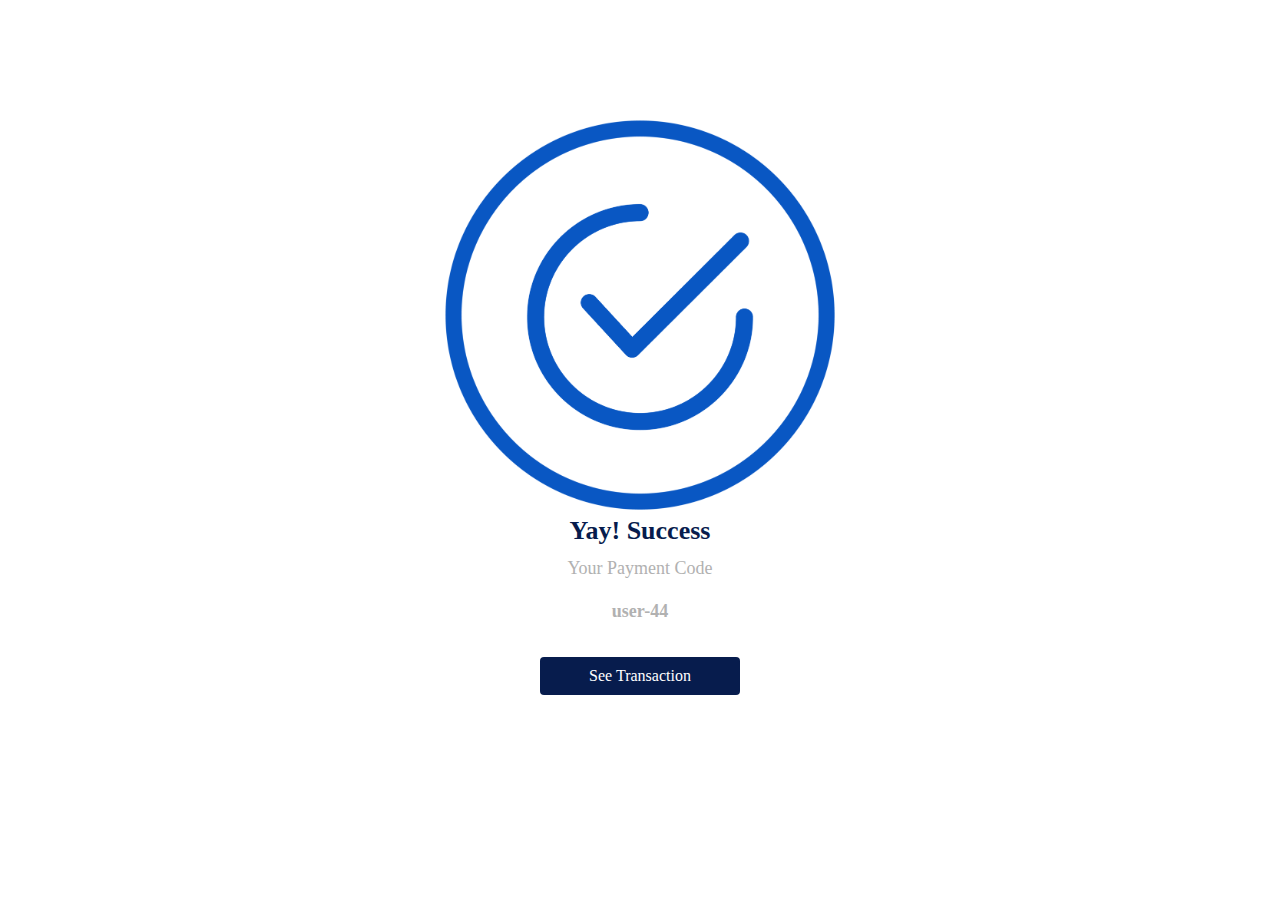
<file: success.html>
<!DOCTYPE html>
<html lang="en">

  <head>
    <meta charset="UTF-8">
    <meta name="viewport" content="width=device-width, initial-scale=1.0">
    <title>Success</title>
    <link rel="stylesheet" href="frontend/libraries/bootstrap/css/bootstrap.css" />
    <link rel="stylesheet" href="frontend/libraries/fontawesome/css/all.css" />
    <link rel="stylesheet" href="frontend/libraries/fontawesome/css/fontawesome.css" />
    <link rel="stylesheet" href="frontend/libraries/fontawesome/css/brands.css" />
    <link rel="stylesheet" href="frontend/libraries/fontawesome/css/solid.css" />
    <link rel="stylesheet" href="frontend/style/style.css" />
  </head>

  <body>
    <div class="section-success d-flex align-items-center">
      <div class="col text-center">
        <img src="frontend/images/success.png" alt="" class="img-fluid" />
        <h1>Yay! Success</h1>
        <p class="muted">
          Your Payment Code
        </p>
        <p class="muted font-weight-bold">
          user-44
        </p>
        <a href="" class="btn btn-home-page mt-3 px-5">
          See Transaction
        </a>
      </div>
    </div>
  </body>

</html>
</file>
<file: frontend/style/style.css>
body {
  background-color: #fff;
  font-family: "Montserrat";
}

nav ul li a {
  font-size: small;
}

.main-color {
  background-color: #17416b;
}

.btn-primary {
  background-color: #1c3d77;
  border: 0;
}

.btn-no-color {
  background-color: transparent;
}

.btn-no-color button:focus {
  outline: 0;
}

.btn-secondary {
  background-color: #b4b4b4;
  color: #1c3d77;
  border: 0;
}

.table-borderless th {
  border: none;
}

.table-borderless td {
  border: none;
}

header {
  padding-left: 60px;
  padding-right: 60px;
}

header h3 {
  color: #ffffff;
  margin-top: 60px;
}

header p {
  color: #fff;
}

header .btn-white {
  margin-top: 45px;
  background-color: #fff;
  color: #000000;
}

header .btn-white:hover {
  background-color: #1f568d;
  color: #ffffff;
}

header .img-side {
  padding: 0px;
}

.section-featured-item {
  margin-top: 15px;
}

.section-featured-item ul li a {
  color: #b4b4b4;
  text-decoration: none;
}

.section-featured-item ul li a:hover {
  color: #1f568d;
  -webkit-transition: all 0.3s ease;
  transition: all 0.3s ease;
}

.section-featured-item .btn-show {
  background-color: #1f568d;
  color: #fff;
  border-radius: 10;
}

.section-featured-item .btn-show:hover {
  background-color: #2773be;
}

.section-featured-item h2 {
  color: #071c4d;
  font-weight: bold;
  margin-bottom: 0;
}

.section-networks {
  margin-top: 15px;
  padding: 25px;
}

.section-networks h2 {
  text-align: center;
  color: #dddddd;
}

.section-networks p {
  text-align: center;
  color: #dddddd;
}

.section-networks .img-net {
  margin-top: -30px;
  border: 0px;
  max-width: 700px;
}

.section-footer {
  margin-top: 30px;
  background-color: #17416b;
  padding: 20px;
  padding-left: 240px;
  padding-right: 240px;
  bottom: 0px;
}

.section-footer p {
  color: #fff;
}

.section-footer a {
  color: #ffffff;
}

.section-footer a i {
  color: #ffffff;
}

@media (max-width: 978px) {
  .header-top {
    padding: 0;
    margin: 0;
  }
  body {
    padding: 0;
  }
  .navbar-fixed-top,
  .navbar-fixed-bottom,
  .navbar-static-top {
    margin-left: 0;
    margin-right: 0;
    margin-bottom: 0;
  }
}

@media (max-width: 1200px) {
  .section-footer {
    padding: 30px;
  }
}

.section-details-header {
  min-height: 310px;
  background: #e4e6eb;
  margin-top: -68px;
}

.section-details-content {
  margin-top: -210px;
  min-height: 100vh;
}

.section-details-content .breadcrumb {
  background-color: transparent;
  padding: 0;
  margin-bottom: 30px;
}

.section-details-content .breadcrumb-item.active {
  font-weight: bold;
  color: #071c4d;
}

.section-details-content .card-details {
  padding: 30px;
  border: none;
}

.section-details-content .card-details .product-information th {
  font-weight: 300;
  font-size: 18px;
  color: #071c4d;
}

.section-details-content .card-details .product-information td {
  font-weight: 300;
  font-size: 18px;
  color: #b1b1b1;
}

.section-details-content .card-details .product-information .text-blue {
  color: #071c4d;
  font-weight: bold;
}

.section-details-content .card-details h1 {
  font-size: 26px;
}

.section-details-content .card-details h2 {
  font-size: 20px;
}

.section-details-content .card-details p {
  font-size: 18px;
  color: #b1b1b1;
}

.section-details-content .card-right {
  border-bottom-left-radius: 0;
  border-bottom-right-radius: 0;
  border-bottom: none;
}

.section-details-content .gallery .xzoom-container {
  display: block;
}

.section-details-content .gallery .xzoom-container .xzoom {
  width: 100%;
  -webkit-box-shadow: none;
          box-shadow: none;
  margin-bottom: 10px;
}

.section-details-content .gallery .xzoom-container .xactive {
  border: 2px solid #1abc9c;
  -webkit-box-shadow: none;
          box-shadow: none;
}

.section-details-content .features {
  margin-top: 20px;
}

.section-details-content .features h3 {
  font-size: 18px;
  color: #071c4d;
  margin-bottom: 0;
}

.section-details-content .features p {
  margin-bottom: 0;
}

.section-details-content .features .description {
  margin-left: 10px;
  overflow: hidden;
  float: left;
}

.section-details-content .features .features-image {
  width: 45px;
  height: 45px;
  float: left;
}

.section-details-content .join-container {
  margin-top: -16px;
}

.section-details-content .btn-add {
  background-color: #1f568d;
  color: #fff;
  border-radius: 0;
}

.section-details-content .btn-add:hover {
  background-color: #2773be;
}

.section-details-content .btn-buy {
  background-color: #2773be;
  color: #fff;
  border-radius: 0;
}

.section-details-content .btn-buy:hover {
  background-color: #1f568d;
}

.section-details-content .input-group-text {
  background-color: transparent;
}

.section-details-content h3 {
  font-weight: 400;
  font-size: 14px;
  color: #071c4d;
}

.section-cart-header {
  min-height: 310px;
  background: #e4e6eb;
  margin-top: -68px;
}

.section-cart-detail {
  margin-top: -210px;
  min-height: 100vh;
}

.section-cart-detail .breadcrumb {
  background-color: transparent;
  padding: 0;
  margin-bottom: 30px;
}

.section-cart-detail .breadcrumb-item.active {
  font-weight: bold;
  color: #071c4d;
}

.section-cart-detail .card-details .product-information th {
  font-weight: 300;
  font-size: 18px;
  color: #071c4d;
}

.section-cart-detail .card-details .product-information td {
  font-weight: 300;
  font-size: 18px;
  color: #b1b1b1;
}

.section-cart-detail .card-details .product-information .text-blue {
  color: #071c4d;
  font-weight: bold;
}

.section-cart-detail .card-details h1 {
  font-size: 26px;
}

.section-cart-detail .card-details h2 {
  font-size: 20px;
}

.section-cart-detail .card-details p {
  font-size: 18px;
  color: #b1b1b1;
}

.section-cart-detail .btn-chekout {
  background-color: #2773be;
  color: #fff;
}

.section-cart-detail .btn-chekout:hover {
  background-color: #1f568d;
}

.section-chekout-header {
  min-height: 310px;
  background: #e4e6eb;
  margin-top: -68px;
}

.section-chekout-detail {
  margin-top: -210px;
  min-height: 100vh;
}

.section-chekout-detail .breadcrumb {
  background-color: transparent;
  padding: 0;
  margin-bottom: 30px;
}

.section-chekout-detail .breadcrumb-item.active {
  font-weight: bold;
  color: #071c4d;
}

.section-chekout-detail .card-details .product-information th {
  font-weight: 300;
  font-size: 18px;
  color: #071c4d;
}

.section-chekout-detail .card-details .product-information td {
  font-weight: 300;
  font-size: 18px;
  color: #b1b1b1;
}

.section-chekout-detail .card-details .product-information .text-blue {
  color: #071c4d;
  font-weight: bold;
}

.section-chekout-detail .card-details h1 {
  font-size: 26px;
}

.section-chekout-detail .card-details h2 {
  font-size: 20px;
}

.section-chekout-detail .card-details p {
  font-size: 18px;
  color: #b1b1b1;
}

.section-chekout-detail .btn-chekout {
  background-color: #2773be;
  color: #fff;
}

.section-chekout-detail .btn-chekout:hover {
  background-color: #1f568d;
}

.section-success {
  height: 90vh;
}

.section-success img {
  max-width: 400px;
}

.section-success h1 {
  font-weight: 600;
  font-size: 26px;
  color: #071c4d;
}

.section-success p {
  font-weight: 300;
  font-size: 18px;
  color: #b1b1b1;
}

.section-success .btn-home-page {
  border-radius: 4px;
  background-color: #071c4d;
  color: #fff;
}

.section-success .btn-home-page:hover {
  background-color: #2a488e;
  color: #fff;
}
/*# sourceMappingURL=style.css.map */
</file>
<file: frontend/libraries/fontawesome/css/brands.css>
/*!
 * Font Awesome Free 5.15.1 by @fontawesome - https://fontawesome.com
 * License - https://fontawesome.com/license/free (Icons: CC BY 4.0, Fonts: SIL OFL 1.1, Code: MIT License)
 */
@font-face {
  font-family: 'Font Awesome 5 Brands';
  font-style: normal;
  font-weight: 400;
  font-display: block;
  src: url("../webfonts/fa-brands-400.eot");
  src: url("../webfonts/fa-brands-400.eot?#iefix") format("embedded-opentype"), url("../webfonts/fa-brands-400.woff2") format("woff2"), url("../webfonts/fa-brands-400.woff") format("woff"), url("../webfonts/fa-brands-400.ttf") format("truetype"), url("../webfonts/fa-brands-400.svg#fontawesome") format("svg"); }

.fab {
  font-family: 'Font Awesome 5 Brands';
  font-weight: 400; }
</file>
<file: frontend/libraries/fontawesome/css/solid.css>
/*!
 * Font Awesome Free 5.15.1 by @fontawesome - https://fontawesome.com
 * License - https://fontawesome.com/license/free (Icons: CC BY 4.0, Fonts: SIL OFL 1.1, Code: MIT License)
 */
@font-face {
  font-family: 'Font Awesome 5 Free';
  font-style: normal;
  font-weight: 900;
  font-display: block;
  src: url("../webfonts/fa-solid-900.eot");
  src: url("../webfonts/fa-solid-900.eot?#iefix") format("embedded-opentype"), url("../webfonts/fa-solid-900.woff2") format("woff2"), url("../webfonts/fa-solid-900.woff") format("woff"), url("../webfonts/fa-solid-900.ttf") format("truetype"), url("../webfonts/fa-solid-900.svg#fontawesome") format("svg"); }

.fa,
.fas {
  font-family: 'Font Awesome 5 Free';
  font-weight: 900; }
</file>
